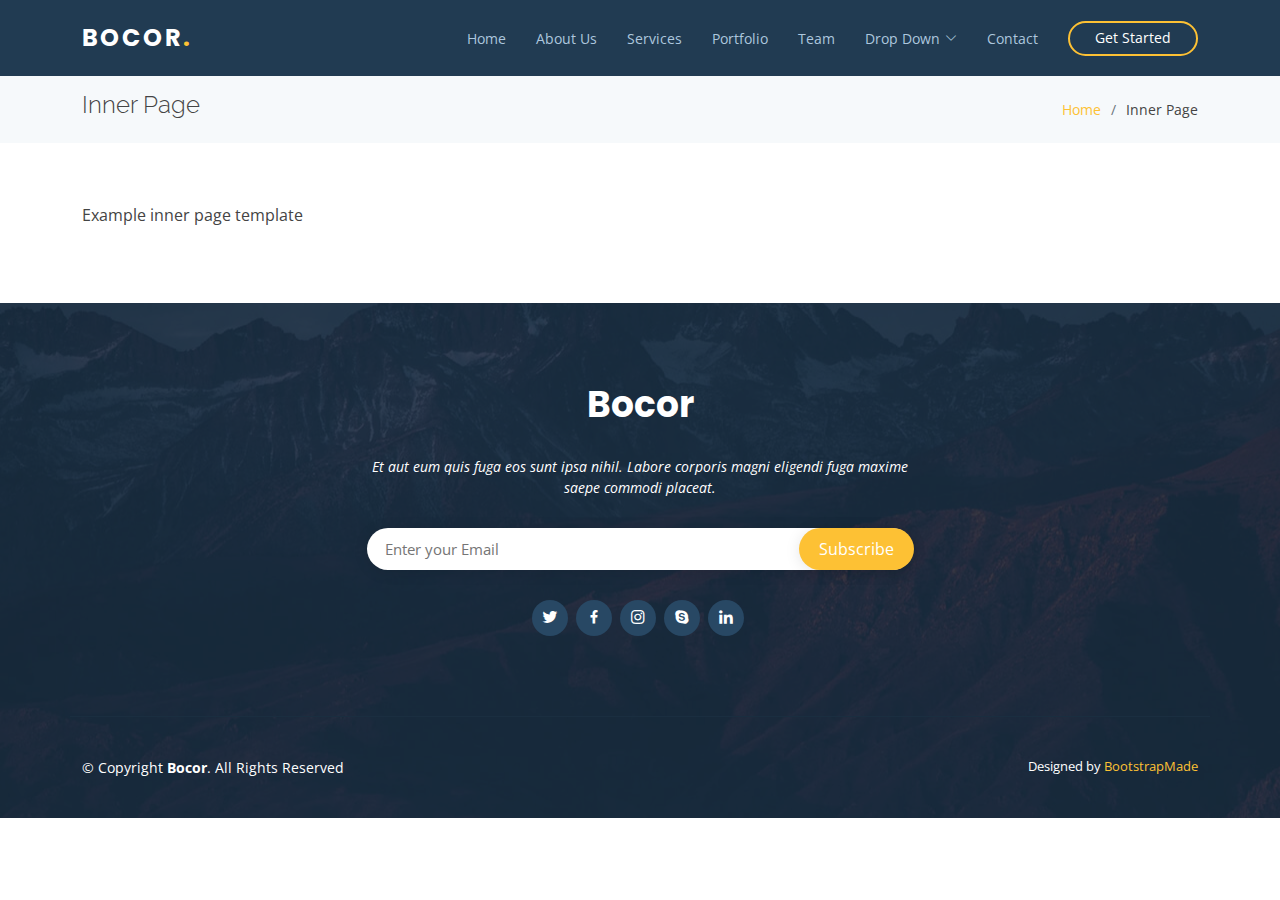
<file: inner-page.html>
<!DOCTYPE html>
<html lang="en">

<head>
  <meta charset="utf-8">
  <meta content="width=device-width, initial-scale=1.0" name="viewport">

  <title>Inner Page - Bocor Bootstrap Template</title>
  <meta content="" name="description">
  <meta content="" name="keywords">

  <!-- Favicons -->
  <link href="assets/img/favicon.png" rel="icon">
  <link href="assets/img/apple-touch-icon.png" rel="apple-touch-icon">

  <!-- Google Fonts -->
  <link href="https://fonts.googleapis.com/css?family=Open+Sans:300,300i,400,400i,600,600i,700,700i|Raleway:300,300i,400,400i,500,500i,600,600i,700,700i|Poppins:300,300i,400,400i,500,500i,600,600i,700,700i" rel="stylesheet">

  <!-- Vendor CSS Files -->
  <link href="assets/vendor/aos/aos.css" rel="stylesheet">
  <link href="assets/vendor/bootstrap/css/bootstrap.min.css" rel="stylesheet">
  <link href="assets/vendor/bootstrap-icons/bootstrap-icons.css" rel="stylesheet">
  <link href="assets/vendor/boxicons/css/boxicons.min.css" rel="stylesheet">
  <link href="assets/vendor/glightbox/css/glightbox.min.css" rel="stylesheet">
  <link href="assets/vendor/swiper/swiper-bundle.min.css" rel="stylesheet">

  <!-- Template Main CSS File -->
  <link href="assets/css/style.css" rel="stylesheet">

  <!-- =======================================================
  * Template Name: Bocor - v4.7.1
  * Template URL: https://bootstrapmade.com/bocor-bootstrap-template-nice-animation/
  * Author: BootstrapMade.com
  * License: https://bootstrapmade.com/license/
  ======================================================== -->
</head>

<body>

  <!-- ======= Header ======= -->
  <header id="header">
    <div class="container d-flex align-items-center justify-content-between">

      <div class="logo">
        <h1><a href="index.html">Bocor<span>.</span></a></h1>
        <!-- Uncomment below if you prefer to use an image logo -->
        <!-- <a href="index.html"><img src="assets/img/logo.png" alt="" class="img-fluid"></a>-->
      </div>

      <nav id="navbar" class="navbar">
        <ul>
          <li><a class="nav-link scrollto " href="#hero">Home</a></li>
          <li><a class="nav-link scrollto" href="#about">About Us</a></li>
          <li><a class="nav-link scrollto" href="#services">Services</a></li>
          <li><a class="nav-link scrollto" href="#portfolio">Portfolio</a></li>
          <li><a class="nav-link scrollto" href="#team">Team</a></li>
          <li class="dropdown"><a href="#"><span>Drop Down</span> <i class="bi bi-chevron-down"></i></a>
            <ul>
              <li><a href="#">Drop Down 1</a></li>
              <li class="dropdown"><a href="#"><span>Deep Drop Down</span> <i class="bi bi-chevron-right"></i></a>
                <ul>
                  <li><a href="#">Deep Drop Down 1</a></li>
                  <li><a href="#">Deep Drop Down 2</a></li>
                  <li><a href="#">Deep Drop Down 3</a></li>
                  <li><a href="#">Deep Drop Down 4</a></li>
                  <li><a href="#">Deep Drop Down 5</a></li>
                </ul>
              </li>
              <li><a href="#">Drop Down 2</a></li>
              <li><a href="#">Drop Down 3</a></li>
              <li><a href="#">Drop Down 4</a></li>
            </ul>
          </li>
          <li><a class="nav-link scrollto" href="#contact">Contact</a></li>
          <li><a class="getstarted scrollto" href="#about">Get Started</a></li>
        </ul>
        <i class="bi bi-list mobile-nav-toggle"></i>
      </nav><!-- .navbar -->

    </div>
  </header><!-- End Header -->

  <main id="main">

    <!-- ======= Breadcrumbs Section ======= -->
    <section class="breadcrumbs">
      <div class="container">

        <div class="d-flex justify-content-between align-items-center">
          <h2>Inner Page</h2>
          <ol>
            <li><a href="index.html">Home</a></li>
            <li>Inner Page</li>
          </ol>
        </div>

      </div>
    </section><!-- End Breadcrumbs Section -->

    <section class="inner-page">
      <div class="container">
        <p>
          Example inner page template
        </p>
      </div>
    </section>

  </main><!-- End #main -->

  <!-- ======= Footer ======= -->
  <footer id="footer">

    <div class="footer-top">

      <div class="container">

        <div class="row  justify-content-center">
          <div class="col-lg-6">
            <h3>Bocor</h3>
            <p>Et aut eum quis fuga eos sunt ipsa nihil. Labore corporis magni eligendi fuga maxime saepe commodi placeat.</p>
          </div>
        </div>

        <div class="row footer-newsletter justify-content-center">
          <div class="col-lg-6">
            <form action="" method="post">
              <input type="email" name="email" placeholder="Enter your Email"><input type="submit" value="Subscribe">
            </form>
          </div>
        </div>

        <div class="social-links">
          <a href="#" class="twitter"><i class="bx bxl-twitter"></i></a>
          <a href="#" class="facebook"><i class="bx bxl-facebook"></i></a>
          <a href="#" class="instagram"><i class="bx bxl-instagram"></i></a>
          <a href="#" class="google-plus"><i class="bx bxl-skype"></i></a>
          <a href="#" class="linkedin"><i class="bx bxl-linkedin"></i></a>
        </div>

      </div>
    </div>

    <div class="container footer-bottom clearfix">
      <div class="copyright">
        &copy; Copyright <strong><span>Bocor</span></strong>. All Rights Reserved
      </div>
      <div class="credits">
        <!-- All the links in the footer should remain intact. -->
        <!-- You can delete the links only if you purchased the pro version. -->
        <!-- Licensing information: https://bootstrapmade.com/license/ -->
        <!-- Purchase the pro version with working PHP/AJAX contact form: https://bootstrapmade.com/bocor-bootstrap-template-nice-animation/ -->
        Designed by <a href="https://bootstrapmade.com/">BootstrapMade</a>
      </div>
    </div>
  </footer><!-- End Footer -->

  <a href="#" class="back-to-top d-flex align-items-center justify-content-center"><i class="bi bi-arrow-up-short"></i></a>

  <!-- Vendor JS Files -->
  <script src="assets/vendor/aos/aos.js"></script>
  <script src="assets/vendor/bootstrap/js/bootstrap.bundle.min.js"></script>
  <script src="assets/vendor/glightbox/js/glightbox.min.js"></script>
  <script src="assets/vendor/isotope-layout/isotope.pkgd.min.js"></script>
  <script src="assets/vendor/swiper/swiper-bundle.min.js"></script>
  <script src="assets/vendor/php-email-form/validate.js"></script>

  <!-- Template Main JS File -->
  <script src="assets/js/main.js"></script>

</body>

</html>
</file>
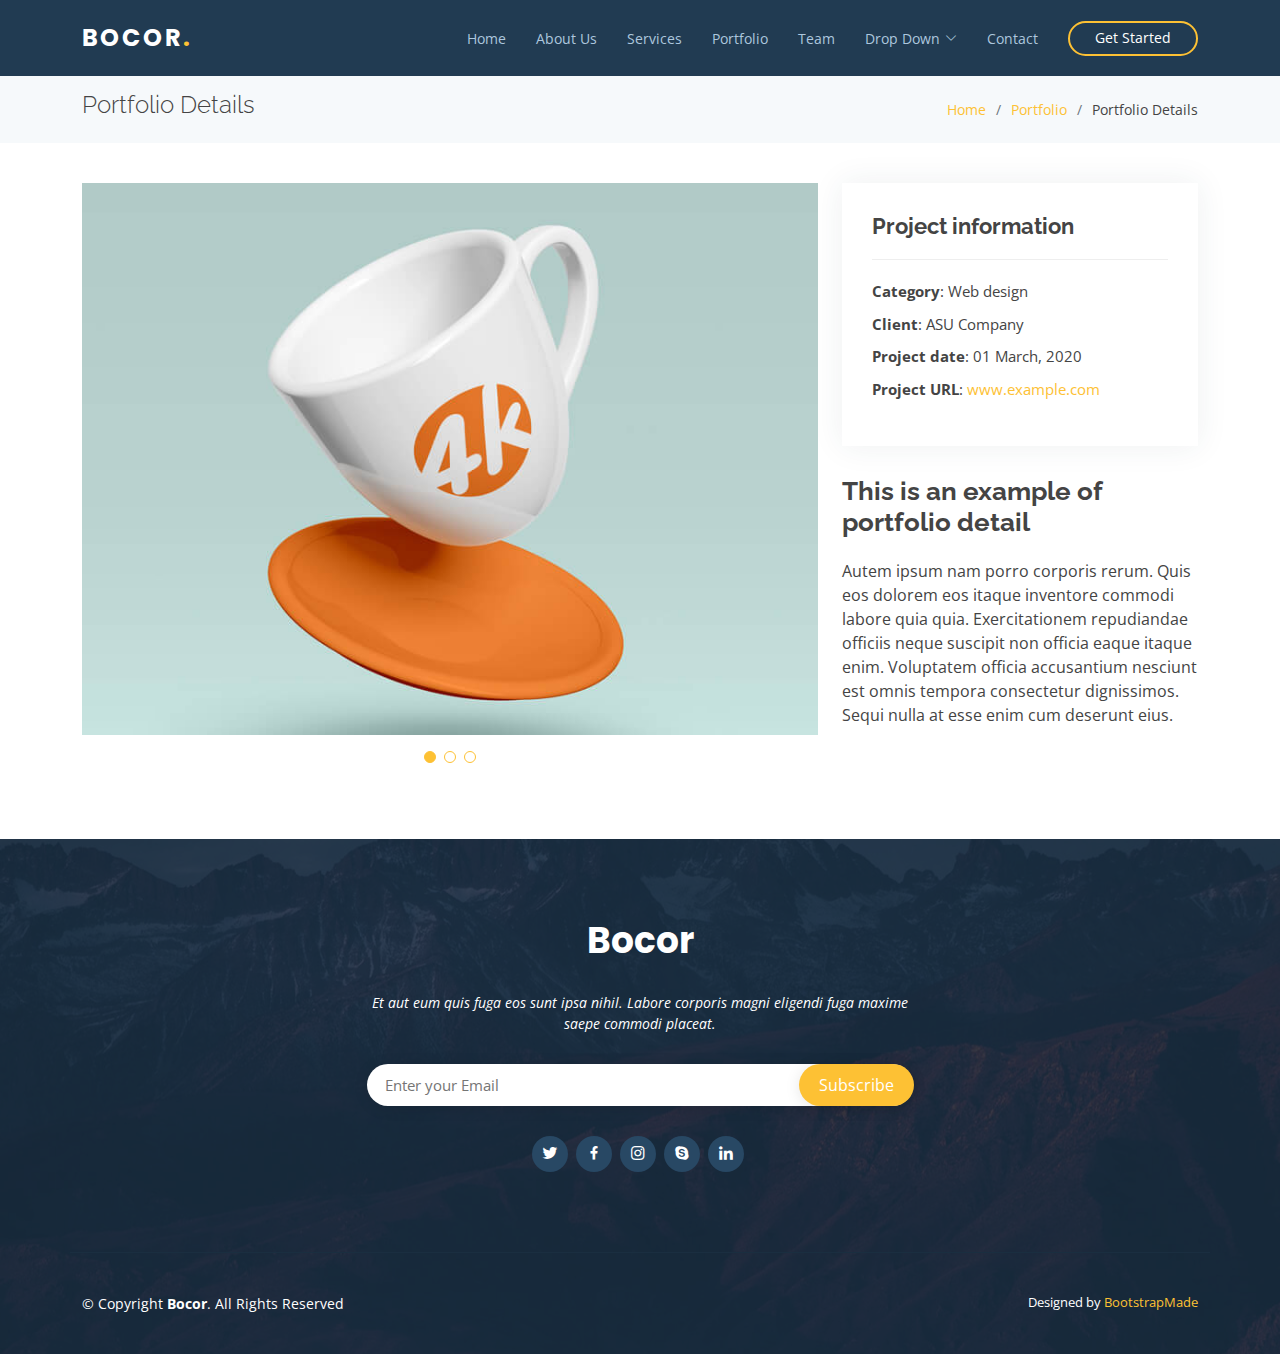
<file: portfolio-details.html>
<!DOCTYPE html>
<html lang="en">

<head>
  <meta charset="utf-8">
  <meta content="width=device-width, initial-scale=1.0" name="viewport">

  <title>Portfolio Details - Bocor Bootstrap Template</title>
  <meta content="" name="description">
  <meta content="" name="keywords">

  <!-- Favicons -->
  <link href="assets/img/favicon.png" rel="icon">
  <link href="assets/img/apple-touch-icon.png" rel="apple-touch-icon">

  <!-- Google Fonts -->
  <link href="https://fonts.googleapis.com/css?family=Open+Sans:300,300i,400,400i,600,600i,700,700i|Raleway:300,300i,400,400i,500,500i,600,600i,700,700i|Poppins:300,300i,400,400i,500,500i,600,600i,700,700i" rel="stylesheet">

  <!-- Vendor CSS Files -->
  <link href="assets/vendor/aos/aos.css" rel="stylesheet">
  <link href="assets/vendor/bootstrap/css/bootstrap.min.css" rel="stylesheet">
  <link href="assets/vendor/bootstrap-icons/bootstrap-icons.css" rel="stylesheet">
  <link href="assets/vendor/boxicons/css/boxicons.min.css" rel="stylesheet">
  <link href="assets/vendor/glightbox/css/glightbox.min.css" rel="stylesheet">
  <link href="assets/vendor/swiper/swiper-bundle.min.css" rel="stylesheet">

  <!-- Template Main CSS File -->
  <link href="assets/css/style.css" rel="stylesheet">

  <!-- =======================================================
  * Template Name: Bocor - v4.7.1
  * Template URL: https://bootstrapmade.com/bocor-bootstrap-template-nice-animation/
  * Author: BootstrapMade.com
  * License: https://bootstrapmade.com/license/
  ======================================================== -->
</head>

<body>

  <!-- ======= Header ======= -->
  <header id="header">
    <div class="container d-flex align-items-center justify-content-between">

      <div class="logo">
        <h1><a href="index.html">Bocor<span>.</span></a></h1>
        <!-- Uncomment below if you prefer to use an image logo -->
        <!-- <a href="index.html"><img src="assets/img/logo.png" alt="" class="img-fluid"></a>-->
      </div>

      <nav id="navbar" class="navbar">
        <ul>
          <li><a class="nav-link scrollto " href="#hero">Home</a></li>
          <li><a class="nav-link scrollto" href="#about">About Us</a></li>
          <li><a class="nav-link scrollto" href="#services">Services</a></li>
          <li><a class="nav-link scrollto" href="#portfolio">Portfolio</a></li>
          <li><a class="nav-link scrollto" href="#team">Team</a></li>
          <li class="dropdown"><a href="#"><span>Drop Down</span> <i class="bi bi-chevron-down"></i></a>
            <ul>
              <li><a href="#">Drop Down 1</a></li>
              <li class="dropdown"><a href="#"><span>Deep Drop Down</span> <i class="bi bi-chevron-right"></i></a>
                <ul>
                  <li><a href="#">Deep Drop Down 1</a></li>
                  <li><a href="#">Deep Drop Down 2</a></li>
                  <li><a href="#">Deep Drop Down 3</a></li>
                  <li><a href="#">Deep Drop Down 4</a></li>
                  <li><a href="#">Deep Drop Down 5</a></li>
                </ul>
              </li>
              <li><a href="#">Drop Down 2</a></li>
              <li><a href="#">Drop Down 3</a></li>
              <li><a href="#">Drop Down 4</a></li>
            </ul>
          </li>
          <li><a class="nav-link scrollto" href="#contact">Contact</a></li>
          <li><a class="getstarted scrollto" href="#about">Get Started</a></li>
        </ul>
        <i class="bi bi-list mobile-nav-toggle"></i>
      </nav><!-- .navbar -->

    </div>
  </header><!-- End Header -->

  <main id="main">

    <!-- ======= Breadcrumbs Section ======= -->
    <section class="breadcrumbs">
      <div class="container">

        <div class="d-flex justify-content-between align-items-center">
          <h2>Portfolio Details</h2>
          <ol>
            <li><a href="index.html">Home</a></li>
            <li><a href="portfolio.html">Portfolio</a></li>
            <li>Portfolio Details</li>
          </ol>
        </div>

      </div>
    </section><!-- Breadcrumbs Section -->

    <!-- ======= Portfolio Details Section ======= -->
    <section id="portfolio-details" class="portfolio-details">
      <div class="container">

        <div class="row gy-4">

          <div class="col-lg-8">
            <div class="portfolio-details-slider swiper">
              <div class="swiper-wrapper align-items-center">

                <div class="swiper-slide">
                  <img src="assets/img/portfolio/portfolio-1.jpg" alt="">
                </div>

                <div class="swiper-slide">
                  <img src="assets/img/portfolio/portfolio-2.jpg" alt="">
                </div>

                <div class="swiper-slide">
                  <img src="assets/img/portfolio/portfolio-3.jpg" alt="">
                </div>

              </div>
              <div class="swiper-pagination"></div>
            </div>
          </div>

          <div class="col-lg-4">
            <div class="portfolio-info">
              <h3>Project information</h3>
              <ul>
                <li><strong>Category</strong>: Web design</li>
                <li><strong>Client</strong>: ASU Company</li>
                <li><strong>Project date</strong>: 01 March, 2020</li>
                <li><strong>Project URL</strong>: <a href="#">www.example.com</a></li>
              </ul>
            </div>
            <div class="portfolio-description">
              <h2>This is an example of portfolio detail</h2>
              <p>
                Autem ipsum nam porro corporis rerum. Quis eos dolorem eos itaque inventore commodi labore quia quia. Exercitationem repudiandae officiis neque suscipit non officia eaque itaque enim. Voluptatem officia accusantium nesciunt est omnis tempora consectetur dignissimos. Sequi nulla at esse enim cum deserunt eius.
              </p>
            </div>
          </div>

        </div>

      </div>
    </section><!-- End Portfolio Details Section -->

  </main><!-- End #main -->

  <!-- ======= Footer ======= -->
  <footer id="footer">

    <div class="footer-top">

      <div class="container">

        <div class="row  justify-content-center">
          <div class="col-lg-6">
            <h3>Bocor</h3>
            <p>Et aut eum quis fuga eos sunt ipsa nihil. Labore corporis magni eligendi fuga maxime saepe commodi placeat.</p>
          </div>
        </div>

        <div class="row footer-newsletter justify-content-center">
          <div class="col-lg-6">
            <form action="" method="post">
              <input type="email" name="email" placeholder="Enter your Email"><input type="submit" value="Subscribe">
            </form>
          </div>
        </div>

        <div class="social-links">
          <a href="#" class="twitter"><i class="bx bxl-twitter"></i></a>
          <a href="#" class="facebook"><i class="bx bxl-facebook"></i></a>
          <a href="#" class="instagram"><i class="bx bxl-instagram"></i></a>
          <a href="#" class="google-plus"><i class="bx bxl-skype"></i></a>
          <a href="#" class="linkedin"><i class="bx bxl-linkedin"></i></a>
        </div>

      </div>
    </div>

    <div class="container footer-bottom clearfix">
      <div class="copyright">
        &copy; Copyright <strong><span>Bocor</span></strong>. All Rights Reserved
      </div>
      <div class="credits">
        <!-- All the links in the footer should remain intact. -->
        <!-- You can delete the links only if you purchased the pro version. -->
        <!-- Licensing information: https://bootstrapmade.com/license/ -->
        <!-- Purchase the pro version with working PHP/AJAX contact form: https://bootstrapmade.com/bocor-bootstrap-template-nice-animation/ -->
        Designed by <a href="https://bootstrapmade.com/">BootstrapMade</a>
      </div>
    </div>
  </footer><!-- End Footer -->

  <a href="#" class="back-to-top d-flex align-items-center justify-content-center"><i class="bi bi-arrow-up-short"></i></a>

  <!-- Vendor JS Files -->
  <script src="assets/vendor/aos/aos.js"></script>
  <script src="assets/vendor/bootstrap/js/bootstrap.bundle.min.js"></script>
  <script src="assets/vendor/glightbox/js/glightbox.min.js"></script>
  <script src="assets/vendor/isotope-layout/isotope.pkgd.min.js"></script>
  <script src="assets/vendor/swiper/swiper-bundle.min.js"></script>
  <script src="assets/vendor/php-email-form/validate.js"></script>

  <!-- Template Main JS File -->
  <script src="assets/js/main.js"></script>

</body>

</html>
</file>
<file: assets/css/style.css>
/**
* Template Name: Bocor - v4.7.1
* Template URL: https://bootstrapmade.com/bocor-bootstrap-template-nice-animation/
* Author: BootstrapMade.com
* License: https://bootstrapmade.com/license/
*/

/*--------------------------------------------------------------
# General
--------------------------------------------------------------*/
body {
  font-family: "Open Sans", sans-serif;
  color: #444444;
}

a {
  color: #fdc134;
  text-decoration: none;
}

a:hover {
  color: #fdd067;
  text-decoration: none;
}

h1, h2, h3, h4, h5, h6 {
  font-family: "Raleway", sans-serif;
}

/*--------------------------------------------------------------
# Back to top button
--------------------------------------------------------------*/
.back-to-top {
  position: fixed;
  visibility: hidden;
  opacity: 0;
  right: 15px;
  bottom: 15px;
  z-index: 99999;
  background: #213b52;
  width: 40px;
  height: 40px;
  border-radius: 50px;
  transition: all 0.4s;
}
.back-to-top i {
  font-size: 24px;
  color: #fff;
  line-height: 0;
}
.back-to-top:hover {
  background: #fdc134;
  color: #fff;
}
.back-to-top.active {
  visibility: visible;
  opacity: 1;
}

/*--------------------------------------------------------------
# Disable aos animation delay on mobile devices
--------------------------------------------------------------*/
@media screen and (max-width: 768px) {
  [data-aos-delay] {
    transition-delay: 0 !important;
  }
}
/*--------------------------------------------------------------
# Header
--------------------------------------------------------------*/
#header {
  z-index: 997;
  transition: all 0.5s;
  padding: 16px 0;
  background: #213b52;
}
#header .logo h1 {
  font-size: 24px;
  margin: 0;
  padding: 10px 0;
  line-height: 1;
  font-weight: 700;
  letter-spacing: 3px;
  text-transform: uppercase;
  font-family: "Poppins", sans-serif;
}
#header .logo h1 a, #header .logo h1 a:hover {
  color: #fff;
  text-decoration: none;
}
#header .logo h1 a span, #header .logo h1 a:hover span {
  color: #fdc134;
}
#header .logo img {
  padding: 0;
  margin: 0;
  max-height: 40px;
}

/*--------------------------------------------------------------
# Navigation Menu
--------------------------------------------------------------*/
/**
* Desktop Navigation 
*/
.navbar {
  padding: 0;
}
.navbar ul {
  margin: 0;
  padding: 0;
  display: flex;
  list-style: none;
  align-items: center;
}
.navbar li {
  position: relative;
}
.navbar a, .navbar a:focus {
  display: flex;
  align-items: center;
  justify-content: space-between;
  padding: 10px 0 10px 30px;
  font-size: 14px;
  color: #adc7de;
  white-space: nowrap;
  transition: 0.3s;
}
.navbar a i, .navbar a:focus i {
  font-size: 12px;
  line-height: 0;
  margin-left: 5px;
}
.navbar a:hover, .navbar .active, .navbar .active:focus, .navbar li:hover > a {
  color: #fff;
}
.navbar .getstarted, .navbar .getstarted:focus {
  background: #213b52;
  color: #fff;
  padding: 4px 25px 6px 25px;
  margin-left: 30px;
  border-radius: 50px;
  border: 2px solid #fdc134;
}
.navbar .getstarted:hover, .navbar .getstarted:focus:hover {
  background: #fdc134;
  color: #213b52;
}
.navbar .dropdown ul {
  display: block;
  position: absolute;
  left: 14px;
  top: calc(100% + 30px);
  margin: 0;
  padding: 10px 0;
  z-index: 99;
  opacity: 0;
  visibility: hidden;
  background: #fff;
  box-shadow: 0px 0px 30px rgba(127, 137, 161, 0.25);
  transition: 0.3s;
  border-radius: 4px;
}
.navbar .dropdown ul li {
  min-width: 200px;
}
.navbar .dropdown ul a {
  padding: 10px 20px;
  font-size: 14px;
  text-transform: none;
  font-weight: 500;
  color: #3e6f9b;
}
.navbar .dropdown ul a i {
  font-size: 12px;
}
.navbar .dropdown ul a:hover, .navbar .dropdown ul .active:hover, .navbar .dropdown ul li:hover > a {
  color: #fdc134;
}
.navbar .dropdown:hover > ul {
  opacity: 1;
  top: 100%;
  visibility: visible;
}
.navbar .dropdown .dropdown ul {
  top: 0;
  left: calc(100% - 30px);
  visibility: hidden;
}
.navbar .dropdown .dropdown:hover > ul {
  opacity: 1;
  top: 0;
  left: 100%;
  visibility: visible;
}
@media (max-width: 1366px) {
  .navbar .dropdown .dropdown ul {
    left: -90%;
  }
  .navbar .dropdown .dropdown:hover > ul {
    left: -100%;
  }
}

/**
* Mobile Navigation 
*/
.mobile-nav-toggle {
  color: #fdc134;
  font-size: 28px;
  cursor: pointer;
  display: none;
  line-height: 0;
  transition: 0.5s;
  position: fixed;
  right: 15px;
  top: 15px;
  z-index: 9998;
  border: 0;
}

@media (max-width: 991px) {
  .mobile-nav-toggle {
    display: block;
  }

  .navbar ul {
    display: none;
  }
}
.navbar-mobile {
  position: fixed;
  overflow: hidden;
  top: 0;
  right: 0;
  left: 0;
  bottom: 0;
  background: rgba(18, 33, 46, 0.9);
  transition: 0.3s;
  z-index: 999;
}
.navbar-mobile .mobile-nav-toggle {
  position: absolute;
  top: 15px;
  right: 15px;
}
.navbar-mobile ul {
  display: block;
  position: absolute;
  top: 55px;
  right: 15px;
  bottom: 15px;
  left: 15px;
  padding: 10px 0;
  border-radius: 10px;
  background-color: #fff;
  overflow-y: auto;
  transition: 0.3s;
}
.navbar-mobile a, .navbar-mobile a:focus {
  padding: 10px 20px;
  font-size: 15px;
  color: #213b52;
}
.navbar-mobile a:hover, .navbar-mobile .active, .navbar-mobile li:hover > a {
  color: #fdc134;
}
.navbar-mobile .getstarted, .navbar-mobile .getstarted:focus {
  margin: 15px;
  display: block;
  border: 0;
}
.navbar-mobile .dropdown ul {
  position: static;
  display: none;
  margin: 10px 20px;
  padding: 10px 0;
  z-index: 99;
  opacity: 1;
  visibility: visible;
  background: #fff;
  box-shadow: 0px 0px 30px rgba(127, 137, 161, 0.25);
}
.navbar-mobile .dropdown ul li {
  min-width: 200px;
}
.navbar-mobile .dropdown ul a {
  padding: 10px 20px;
}
.navbar-mobile .dropdown ul a i {
  font-size: 12px;
}
.navbar-mobile .dropdown ul a:hover, .navbar-mobile .dropdown ul .active:hover, .navbar-mobile .dropdown ul li:hover > a {
  color: #fdc134;
}
.navbar-mobile .dropdown > .dropdown-active {
  display: block;
}

/*--------------------------------------------------------------
# Hero Section
--------------------------------------------------------------*/
#hero {
  width: 100%;
  padding: 0 0 0 0;
  background: #213b52;
  background: linear-gradient(180deg, #213b52 0%, #213c54 35%, #204564 100%);
}
#hero h1 {
  margin: 0 0 15px 0;
  font-size: 48px;
  font-weight: 700;
  line-height: 56px;
  color: #d2e0ed;
  font-family: "Poppins", sans-serif;
}
#hero h2 {
  color: #fff;
  margin-bottom: 30px;
  font-size: 22px;
}
#hero .btn-get-started {
  color: #213b52;
  border-radius: 50px;
  padding: 8px 35px 10px 35px;
  border: 2px solid #fdc134;
  transition: all ease-in-out 0.3s;
  display: inline-block;
  background: #fdc134;
}
#hero .btn-get-started:hover {
  background: transparent;
  color: #fff;
}
@media (max-width: 991px) {
  #hero .hero-img {
    text-align: center;
  }
  #hero .hero-img img {
    width: 50%;
  }
}
@media (max-width: 768px) {
  #hero {
    -moz-text-align-last: center;
    text-align-last: center;
  }
  #hero h1 {
    font-size: 28px;
    line-height: 36px;
  }
  #hero h2 {
    font-size: 18px;
    line-height: 24px;
    margin-bottom: 30px;
  }
  #hero .hero-img img {
    width: 70%;
  }
}
@media (max-width: 575px) {
  #hero .hero-img img {
    width: 80%;
  }
}

/*--------------------------------------------------------------
# Sections General
--------------------------------------------------------------*/
section {
  padding: 60px 0;
  overflow: hidden;
}

.section-bg {
  background: linear-gradient(180deg, #f2f6fa 0%, #fff 100%);
}

.section-title {
  text-align: center;
  padding-bottom: 30px;
}
.section-title h2 {
  font-size: 32px;
  font-weight: 600;
  text-transform: uppercase;
  margin-bottom: 20px;
  padding-bottom: 20px;
  position: relative;
  font-family: "Poppins", sans-serif;
  color: #213b52;
}
.section-title h2::before {
  content: "";
  position: absolute;
  display: block;
  width: 120px;
  height: 1px;
  background: #ddd;
  bottom: 1px;
  left: calc(50% - 60px);
}
.section-title h2::after {
  content: "";
  position: absolute;
  display: block;
  width: 40px;
  height: 3px;
  background: #fdc134;
  bottom: 0;
  left: calc(50% - 20px);
}
.section-title p {
  margin-bottom: 0;
}

/*--------------------------------------------------------------
# Breadcrumbs
--------------------------------------------------------------*/
.breadcrumbs {
  padding: 15px 0;
  background-color: #f6f9fb;
  min-height: 40px;
}
.breadcrumbs h2 {
  font-size: 24px;
  font-weight: 300;
}
.breadcrumbs ol {
  display: flex;
  flex-wrap: wrap;
  list-style: none;
  padding: 0;
  margin: 0;
  font-size: 14px;
}
.breadcrumbs ol li + li {
  padding-left: 10px;
}
.breadcrumbs ol li + li::before {
  display: inline-block;
  padding-right: 10px;
  color: #6c757d;
  content: "/";
}
@media (max-width: 768px) {
  .breadcrumbs .d-flex {
    display: block !important;
  }
  .breadcrumbs ol {
    display: block;
  }
  .breadcrumbs ol li {
    display: inline-block;
  }
}

/*--------------------------------------------------------------
# Clients
--------------------------------------------------------------*/
.clients {
  padding: 0;
}
.clients .client-logo {
  display: flex;
  justify-content: center;
  align-items: center;
  overflow: hidden;
  height: 120px;
}
.clients .client-logo img {
  height: 40px;
}
.clients .client-logo:hover img {
  transform: scale(1.2);
}
.clients img {
  transition: all 0.4s ease-in-out;
}

/*--------------------------------------------------------------
# About
--------------------------------------------------------------*/
.about .content h3 {
  font-weight: 700;
  font-size: 34px;
  color: #213b52;
}
.about .content p {
  margin-bottom: 0;
}
.about .content .icon-box h4 {
  font-size: 20px;
  font-weight: 700;
  margin: 5px 0 10px 60px;
  color: #213b52;
}
.about .content .icon-box h4 a {
  color: #213b52;
  transition: 0.3s;
}
.about .content .icon-box h4 a:hover {
  color: #fdc134;
}
.about .content .icon-box i {
  font-size: 48px;
  float: left;
  color: #fdc134;
}
.about .content .icon-box p {
  font-size: 15px;
  color: #848484;
  margin-left: 60px;
}
.about .image {
  background: url("../img/about.jpg") center center no-repeat;
  background-size: cover;
  min-height: 400px;
}
@media (max-width: 667px) {
  .about .image img {
    max-width: 100%;
  }
}

/*--------------------------------------------------------------
# Services
--------------------------------------------------------------*/
.services {
  padding-bottom: 40px;
}
.services .card {
  border: 0;
  padding: 0 30px;
  margin-bottom: 60px;
  position: relative;
  background: transparent;
}
.services .card-img {
  overflow: hidden;
  z-index: 9;
  border-radius: 0;
}
.services .card-img img {
  max-width: 100%;
  transition: all 0.3s ease-in-out;
}
.services .card-body {
  z-index: 10;
  background: #fff;
  border-top: 4px solid #fff;
  padding: 30px;
  box-shadow: 0px 2px 15px rgba(0, 0, 0, 0.1);
  transition: 0.3s;
  margin-top: -60px;
  margin-left: 30px;
  width: calc(100% - 60px);
}
@media (max-width: 640px) {
  .services .card-body {
    margin-left: 15px;
    width: calc(100% - 30px);
  }
}
.services .card-title {
  font-weight: 700;
  text-align: center;
  margin-bottom: 20px;
}
.services .card-title a {
  color: #213b52;
  transition: 0.3s;
}
.services .card-text {
  color: #5e5e5e;
}
.services .read-more a {
  color: #777777;
  text-transform: uppercase;
  font-weight: 600;
  font-size: 12px;
  transition: 0.3s;
}
.services .read-more a:hover {
  color: #fdc134;
}
.services .card:hover img {
  transform: scale(1.1);
}
.services .card:hover .card-body {
  border-color: #fdc134;
}
.services .card:hover .card-body .card-title a {
  color: #fdc134;
}

/*--------------------------------------------------------------
# Features
--------------------------------------------------------------*/
.features .content + .content {
  margin-top: 100px;
}
.features .content h3 {
  font-weight: 700;
  font-size: 26px;
  color: #213b52;
}
.features .content ul {
  list-style: none;
  padding: 0;
}
.features .content ul li {
  padding-bottom: 10px;
}
.features .content ul i {
  font-size: 20px;
  padding-right: 4px;
  color: #fdc134;
}
.features .content p:last-child {
  margin-bottom: 0;
}

/*--------------------------------------------------------------
# Portfolio
--------------------------------------------------------------*/
.portfolio .portfolio-item {
  margin-bottom: 30px;
}
.portfolio #portfolio-flters {
  padding: 0;
  margin: 0 0 35px 0;
  list-style: none;
  text-align: center;
}
.portfolio #portfolio-flters li {
  cursor: pointer;
  margin: 0 5px 5px 0;
  display: inline-block;
  padding: 10px 15px;
  font-size: 16px;
  font-weight: 600;
  line-height: 20px;
  color: #444444;
  margin-bottom: 5px;
  transition: all 0.3s ease-in-out;
}
.portfolio #portfolio-flters li:hover, .portfolio #portfolio-flters li.filter-active {
  color: #fdc134;
}
.portfolio #portfolio-flters li:last-child {
  margin-right: 0;
}
.portfolio .portfolio-wrap {
  transition: 0.3s;
  position: relative;
  overflow: hidden;
  border-radius: 8px;
  z-index: 1;
}
.portfolio .portfolio-wrap::before {
  content: "";
  background: rgba(33, 59, 82, 0.6);
  position: absolute;
  left: 100%;
  right: 0;
  top: 0;
  bottom: 0;
  transition: all ease-in-out 0.3s;
  z-index: 2;
}
.portfolio .portfolio-wrap img {
  transition: 0.3s;
}
.portfolio .portfolio-wrap .portfolio-links {
  opacity: 0;
  left: 0;
  right: 0;
  top: calc(50% - 36px);
  text-align: center;
  z-index: 3;
  position: absolute;
  transition: all ease-in-out 0.3s;
}
.portfolio .portfolio-wrap .portfolio-links a {
  color: #fdc134;
  line-height: 0;
  text-align: center;
  width: 36px;
  height: 36px;
  display: inline-block;
  transition: 0.3s;
}
.portfolio .portfolio-wrap .portfolio-links a i {
  font-size: 32px;
  line-height: 0;
}
.portfolio .portfolio-wrap .portfolio-links a:hover {
  color: #fff;
}
.portfolio .portfolio-wrap .portfolio-info {
  opacity: 0;
  position: absolute;
  bottom: -20px;
  left: 0;
  right: 0;
  text-align: center;
  z-index: 3;
  transition: all ease-in-out 0.3s;
}
.portfolio .portfolio-wrap .portfolio-info h4 {
  font-size: 20px;
  color: #fff;
  font-weight: 600;
}
.portfolio .portfolio-wrap .portfolio-info p {
  color: #ffffff;
  font-size: 14px;
  text-transform: uppercase;
}
.portfolio .portfolio-wrap:hover::before {
  left: 0;
}
.portfolio .portfolio-wrap:hover .portfolio-links {
  opacity: 1;
  top: calc(50% - 18px);
}
.portfolio .portfolio-wrap:hover .portfolio-info {
  opacity: 1;
  bottom: 0;
}

/*--------------------------------------------------------------
# Portfolio Details
--------------------------------------------------------------*/
.portfolio-details {
  padding-top: 40px;
}
.portfolio-details .portfolio-details-slider img {
  width: 100%;
}
.portfolio-details .portfolio-details-slider .swiper-pagination {
  margin-top: 20px;
  position: relative;
}
.portfolio-details .portfolio-details-slider .swiper-pagination .swiper-pagination-bullet {
  width: 12px;
  height: 12px;
  background-color: #fff;
  opacity: 1;
  border: 1px solid #fdc134;
}
.portfolio-details .portfolio-details-slider .swiper-pagination .swiper-pagination-bullet-active {
  background-color: #fdc134;
}
.portfolio-details .portfolio-info {
  padding: 30px;
  box-shadow: 0px 0 30px rgba(33, 59, 82, 0.08);
}
.portfolio-details .portfolio-info h3 {
  font-size: 22px;
  font-weight: 700;
  margin-bottom: 20px;
  padding-bottom: 20px;
  border-bottom: 1px solid #eee;
}
.portfolio-details .portfolio-info ul {
  list-style: none;
  padding: 0;
  font-size: 15px;
}
.portfolio-details .portfolio-info ul li + li {
  margin-top: 10px;
}
.portfolio-details .portfolio-description {
  padding-top: 30px;
}
.portfolio-details .portfolio-description h2 {
  font-size: 26px;
  font-weight: 700;
  margin-bottom: 20px;
}
.portfolio-details .portfolio-description p {
  padding: 0;
}

/*--------------------------------------------------------------
# Team
--------------------------------------------------------------*/
.team .member {
  text-align: center;
  margin-bottom: 20px;
}
.team .member .pic {
  margin-bottom: 15px;
  overflow: hidden;
  min-height: 260px;
}
.team .member .pic img {
  max-width: 100%;
}
.team .member h4 {
  font-weight: 700;
  margin-bottom: 2px;
  font-size: 18px;
  color: #213b52;
}
.team .member span {
  font-style: italic;
  display: block;
  font-size: 13px;
}
.team .member .social {
  margin-top: 15px;
}
.team .member .social a {
  color: #5289ba;
  transition: 0.3s;
}
.team .member .social a:hover {
  color: #fdc134;
}
.team .member .social i {
  font-size: 18px;
  margin: 0 2px;
}

/*--------------------------------------------------------------
# Pricing
--------------------------------------------------------------*/
.pricing .row {
  padding-top: 40px;
}
.pricing .box {
  padding: 40px;
  margin-bottom: 30px;
  box-shadow: 0px 0px 30px rgba(73, 78, 92, 0.15);
  background: #fff;
  text-align: center;
  position: relative;
}
.pricing .featured-badge {
  display: inline-block;
  position: absolute;
  top: -11px;
  left: calc(50% - 49px);
  background: #fdc134;
  color: #fff;
  text-align: center;
  line-height: 1;
  border-radius: 50px;
  padding: 4px 20px 5px 20px;
  font-size: 12px;
  text-transform: uppercase;
}
.pricing h3 {
  font-weight: 300;
  margin-bottom: 15px;
  font-size: 28px;
}
.pricing h4 {
  font-size: 46px;
  color: #fdc134;
  font-weight: 400;
  font-family: "Open Sans", sans-serif;
  margin-bottom: 25px;
}
.pricing h4 span {
  color: #bababa;
  font-size: 18px;
  display: block;
}
.pricing ul {
  padding: 0;
  list-style: none;
  color: #999;
  text-align: left;
  line-height: 20px;
}
.pricing ul li {
  padding-bottom: 12px;
}
.pricing ul i {
  color: #fdc134;
  font-size: 18px;
  padding-right: 4px;
}
.pricing ul .na {
  color: #ccc;
}
.pricing ul .na i {
  color: #ccc;
}
.pricing ul .na span {
  text-decoration: line-through;
}
.pricing .get-started-btn {
  background: #213b52;
  display: inline-block;
  padding: 6px 30px;
  border-radius: 20px;
  color: #fff;
  transition: none;
  font-size: 14px;
  font-weight: 400;
  font-family: "Raleway", sans-serif;
  transition: 0.3s;
}
.pricing .get-started-btn:hover {
  background: #fdc134;
}
.pricing .featured {
  z-index: 10;
  margin: -30px -5px 0 -5px;
  border: 1px solid #fdc134;
}
.pricing .featured .get-started-btn {
  background: #fdc134;
}
.pricing .featured .get-started-btn:hover {
  background: #fdcd5c;
}
@media (max-width: 992px) {
  .pricing .box {
    max-width: 60%;
    margin: 0 auto 30px auto;
  }
}
@media (max-width: 767px) {
  .pricing .box {
    max-width: 80%;
    margin: 0 auto 30px auto;
  }
}
@media (max-width: 420px) {
  .pricing .box {
    max-width: 100%;
    margin: 0 auto 30px auto;
  }
}

/*--------------------------------------------------------------
# Frequently Asked Questions
--------------------------------------------------------------*/
.faq .faq-item {
  margin: 20px 0;
  padding: 20px 0;
  border-bottom: 1px solid #dde8f1;
}
.faq .faq-item i {
  color: #9bbbd7;
  font-size: 20px;
  float: left;
  line-height: 0;
  padding: 13px 0 0 0;
  margin: 0;
}
.faq .faq-item h4 {
  font-size: 16px;
  line-height: 26px;
  font-weight: 500;
  margin: 0 0 10px 28px;
  font-family: "Poppins", sans-serif;
}
.faq .faq-item p {
  font-size: 15px;
}

/*--------------------------------------------------------------
# Contact
--------------------------------------------------------------*/
.contact .info-box {
  color: #444444;
  text-align: center;
  box-shadow: 0 0 30px rgba(214, 215, 216, 0.6);
  padding: 20px 0 30px 0;
  background: #fff;
}
.contact .info-box i {
  font-size: 32px;
  color: #fdc134;
  border-radius: 50%;
  padding: 8px;
  border: 2px dotted #fff7e5;
}
.contact .info-box h3 {
  font-size: 20px;
  color: #777777;
  font-weight: 700;
  margin: 10px 0;
}
.contact .info-box p {
  padding: 0;
  line-height: 24px;
  font-size: 14px;
  margin-bottom: 0;
}
.contact .php-email-form {
  box-shadow: 0 0 30px rgba(214, 215, 216, 0.6);
  padding: 30px;
  background: #fff;
}
.contact .php-email-form .error-message {
  display: none;
  color: #fff;
  background: #ed3c0d;
  text-align: left;
  padding: 15px;
  font-weight: 600;
}
.contact .php-email-form .error-message br + br {
  margin-top: 25px;
}
.contact .php-email-form .sent-message {
  display: none;
  color: #fff;
  background: #18d26e;
  text-align: center;
  padding: 15px;
  font-weight: 600;
}
.contact .php-email-form .loading {
  display: none;
  background: #fff;
  text-align: center;
  padding: 15px;
}
.contact .php-email-form .loading:before {
  content: "";
  display: inline-block;
  border-radius: 50%;
  width: 24px;
  height: 24px;
  margin: 0 10px -6px 0;
  border: 3px solid #18d26e;
  border-top-color: #eee;
  -webkit-animation: animate-loading 1s linear infinite;
  animation: animate-loading 1s linear infinite;
}
.contact .php-email-form input, .contact .php-email-form textarea {
  border-radius: 0;
  box-shadow: none;
  font-size: 14px;
}
.contact .php-email-form input::focus, .contact .php-email-form textarea::focus {
  background-color: #fdc134;
}
.contact .php-email-form input {
  padding: 10px 15px;
}
.contact .php-email-form textarea {
  padding: 12px 15px;
}
.contact .php-email-form button[type=submit] {
  background: #fdc134;
  border: 0;
  padding: 10px 24px;
  color: #fff;
  transition: 0.4s;
}
.contact .php-email-form button[type=submit]:hover {
  background: #fdd067;
}
@-webkit-keyframes animate-loading {
  0% {
    transform: rotate(0deg);
  }
  100% {
    transform: rotate(360deg);
  }
}
@keyframes animate-loading {
  0% {
    transform: rotate(0deg);
  }
  100% {
    transform: rotate(360deg);
  }
}

/*--------------------------------------------------------------
# Footer
--------------------------------------------------------------*/
#footer {
  background: url("../img/footer-bg.jpg") center center no-repeat;
  color: #fff;
  font-size: 14px;
  position: relative;
}
#footer::before {
  content: "";
  position: absolute;
  left: 0;
  right: 0;
  top: 0;
  bottom: 0;
  background: rgba(26, 46, 64, 0.85);
  z-index: 1;
}
#footer .footer-top {
  position: relative;
  z-index: 2;
  text-align: center;
  padding: 80px 0;
}
#footer .footer-top h3 {
  font-size: 36px;
  font-weight: 700;
  color: #fff;
  position: relative;
  font-family: "Poppins", sans-serif;
  padding-bottom: 0;
  margin-bottom: 0;
}
#footer .footer-top p {
  font-size: 15;
  font-style: italic;
  margin: 30px 0 0 0;
  padding: 0;
}
#footer .footer-top .footer-newsletter {
  text-align: center;
  font-size: 15px;
  margin-top: 30px;
}
#footer .footer-top .footer-newsletter form {
  background: #fff;
  padding: 6px 10px;
  position: relative;
  border-radius: 50px;
  box-shadow: 0px 2px 15px rgba(0, 0, 0, 0.1);
  text-align: left;
}
#footer .footer-top .footer-newsletter form input[type=email] {
  border: 0;
  padding: 4px 8px;
  width: calc(100% - 100px);
}
#footer .footer-top .footer-newsletter form input[type=submit] {
  position: absolute;
  top: 0;
  right: -1px;
  bottom: 0;
  border: 0;
  background: none;
  font-size: 16px;
  padding: 0 20px;
  background: #fdc134;
  color: #fff;
  transition: 0.3s;
  border-radius: 50px;
  box-shadow: 0px 2px 15px rgba(0, 0, 0, 0.1);
}
#footer .footer-top .footer-newsletter form input[type=submit]:hover {
  background: #fcb102;
}
#footer .footer-top .social-links {
  margin-top: 30px;
}
#footer .footer-top .social-links a {
  font-size: 18px;
  display: inline-block;
  background: #284864;
  color: #fff;
  line-height: 1;
  padding: 8px 0;
  margin-right: 4px;
  border-radius: 50%;
  text-align: center;
  width: 36px;
  height: 36px;
  transition: 0.3s;
}
#footer .footer-top .social-links a:hover {
  background: #fcb102;
  color: #fff;
  text-decoration: none;
}
#footer .footer-bottom {
  border-top: 1px solid #1a2e40;
  z-index: 2;
  position: relative;
  padding-top: 40px;
  padding-bottom: 40px;
}
#footer .copyright {
  text-align: center;
  float: left;
}
#footer .credits {
  float: right;
  text-align: center;
  font-size: 13px;
}
@media (max-width: 768px) {
  #footer .copyright, #footer .credits {
    padding: 5px;
    float: none;
    text-align: ceneter;
  }
}
</file>
